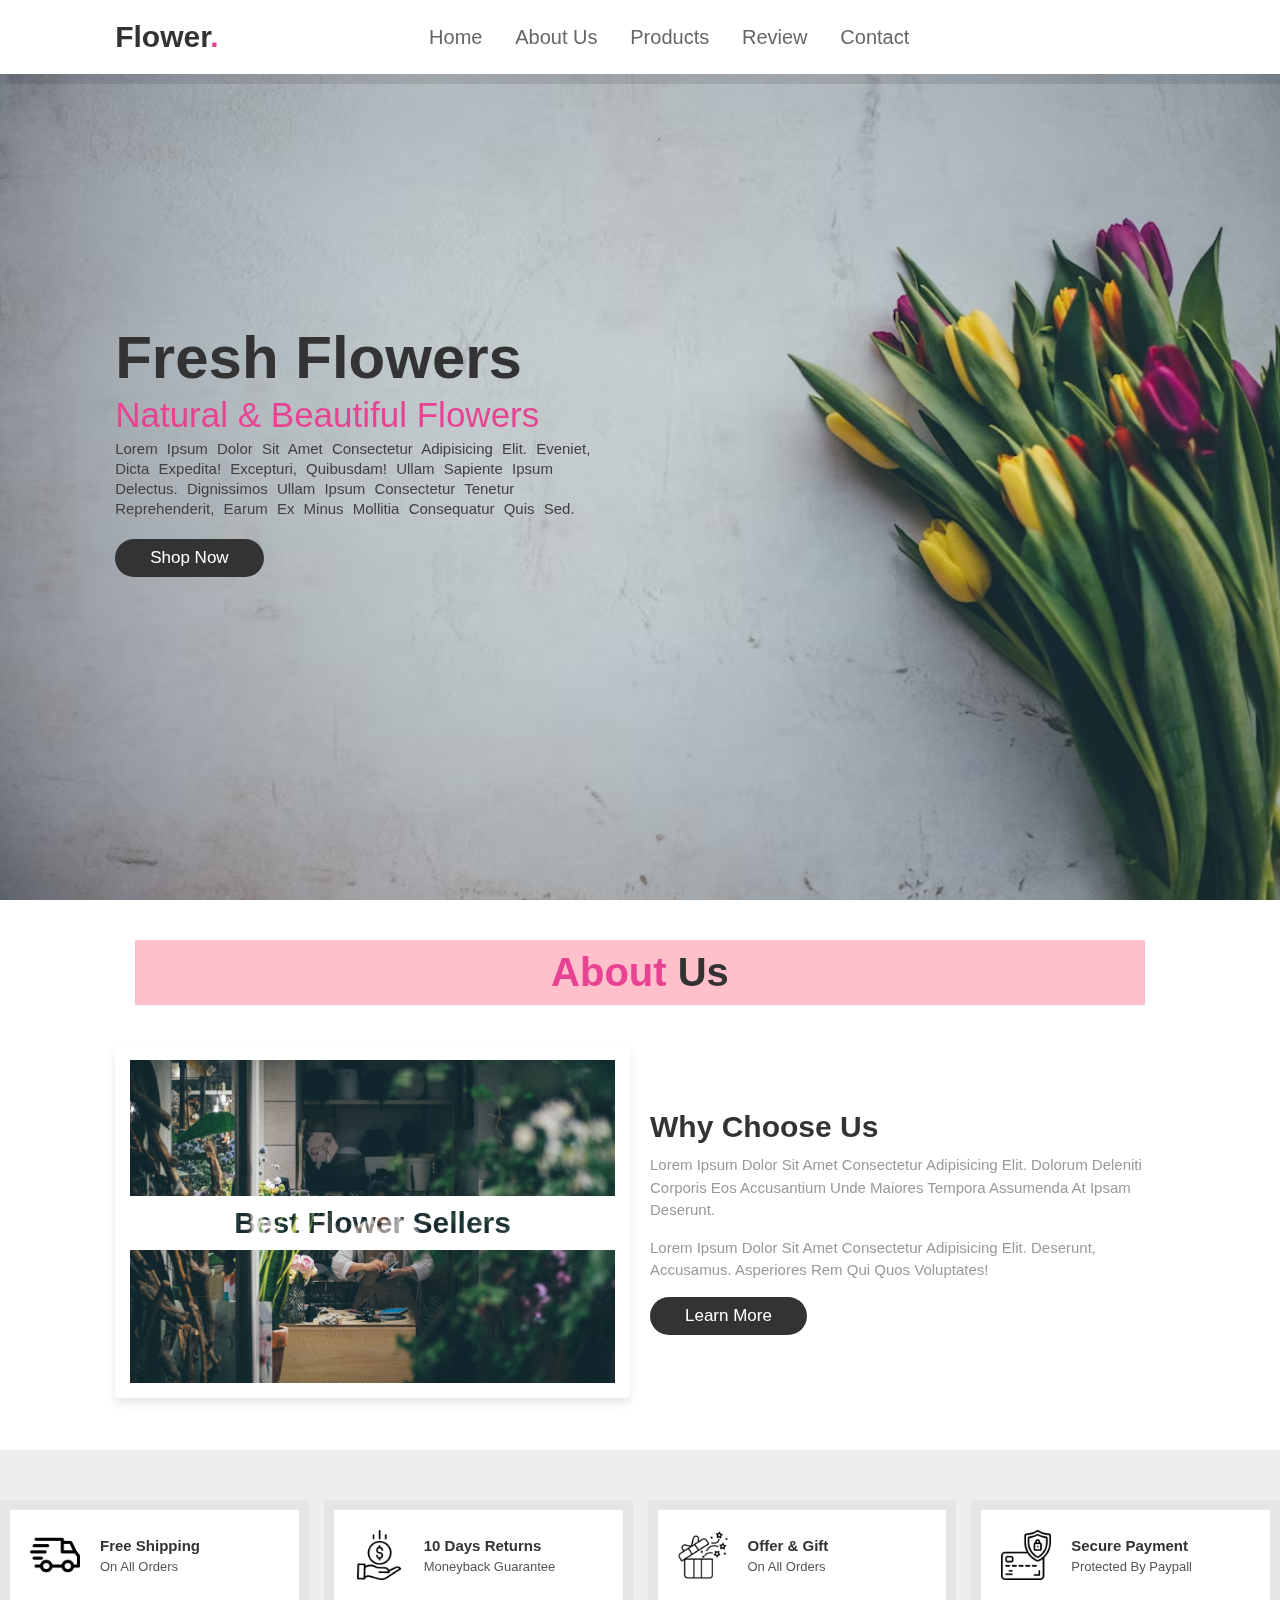
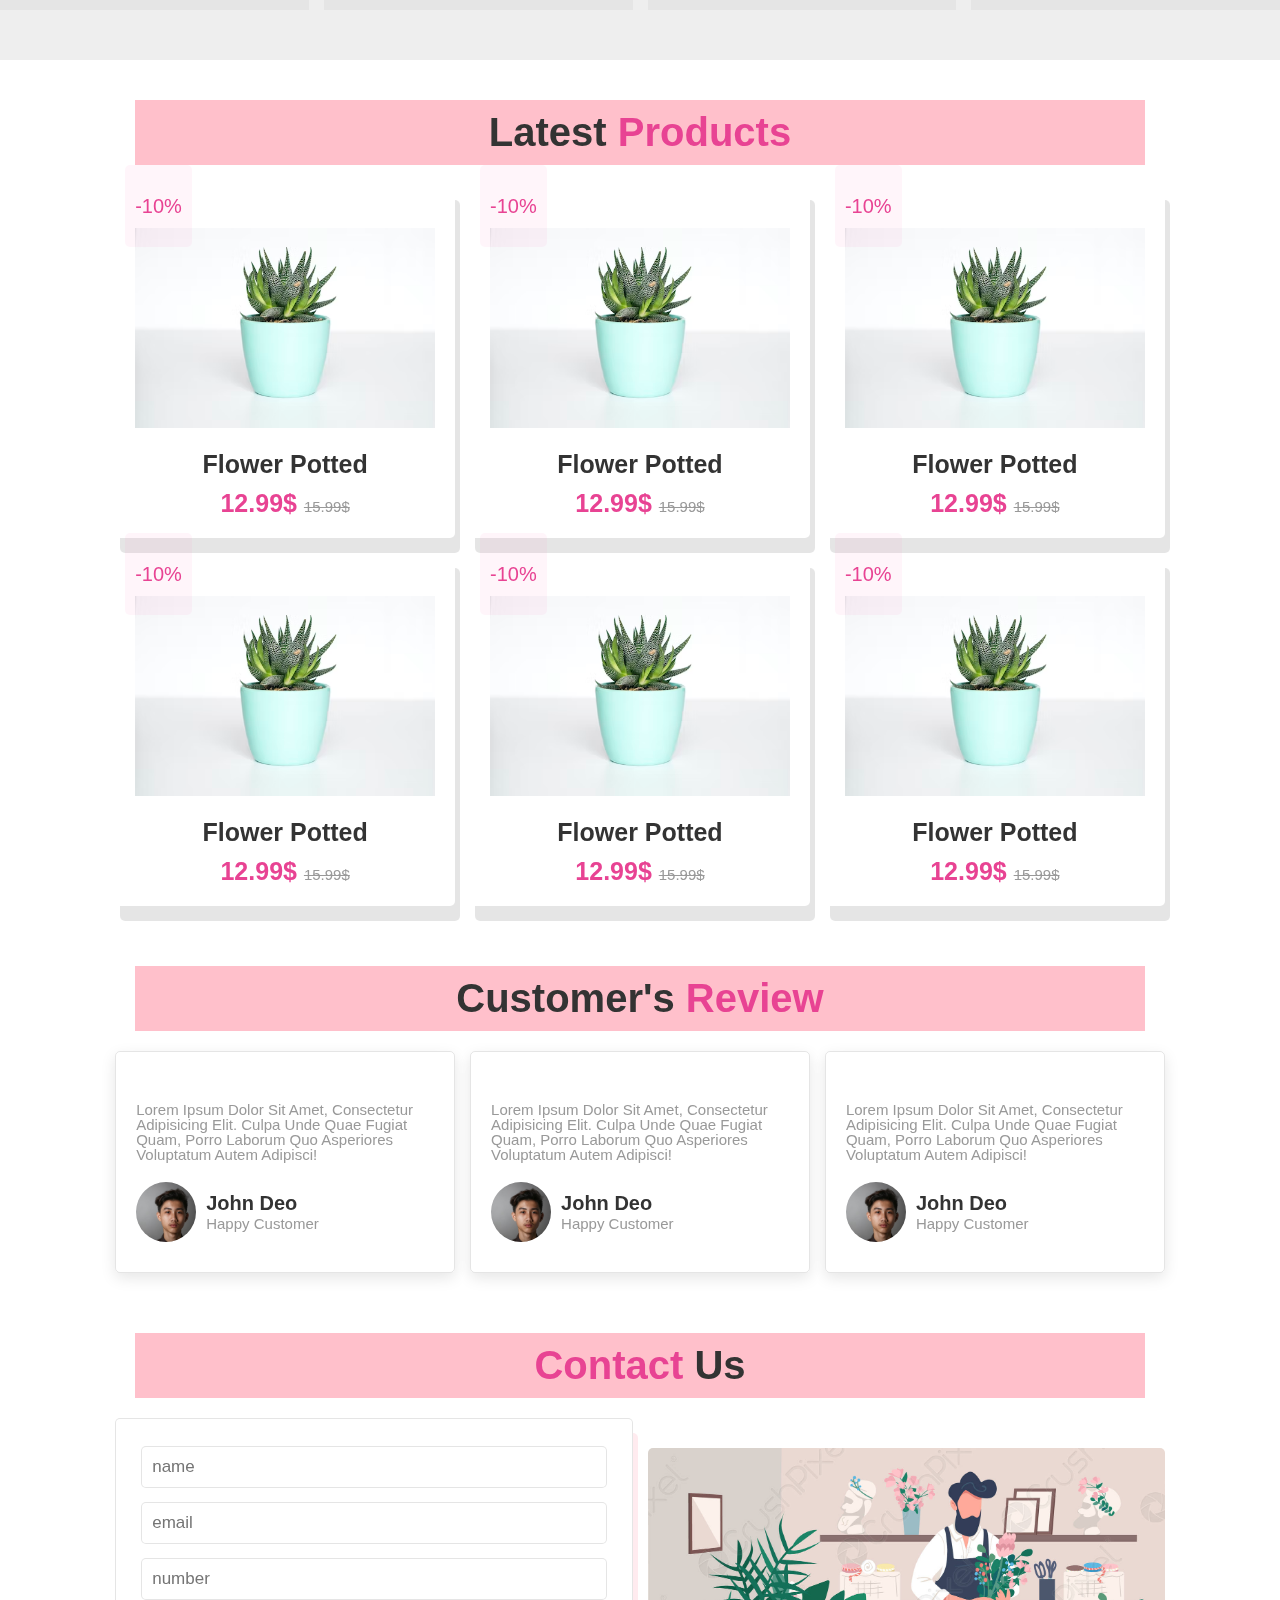
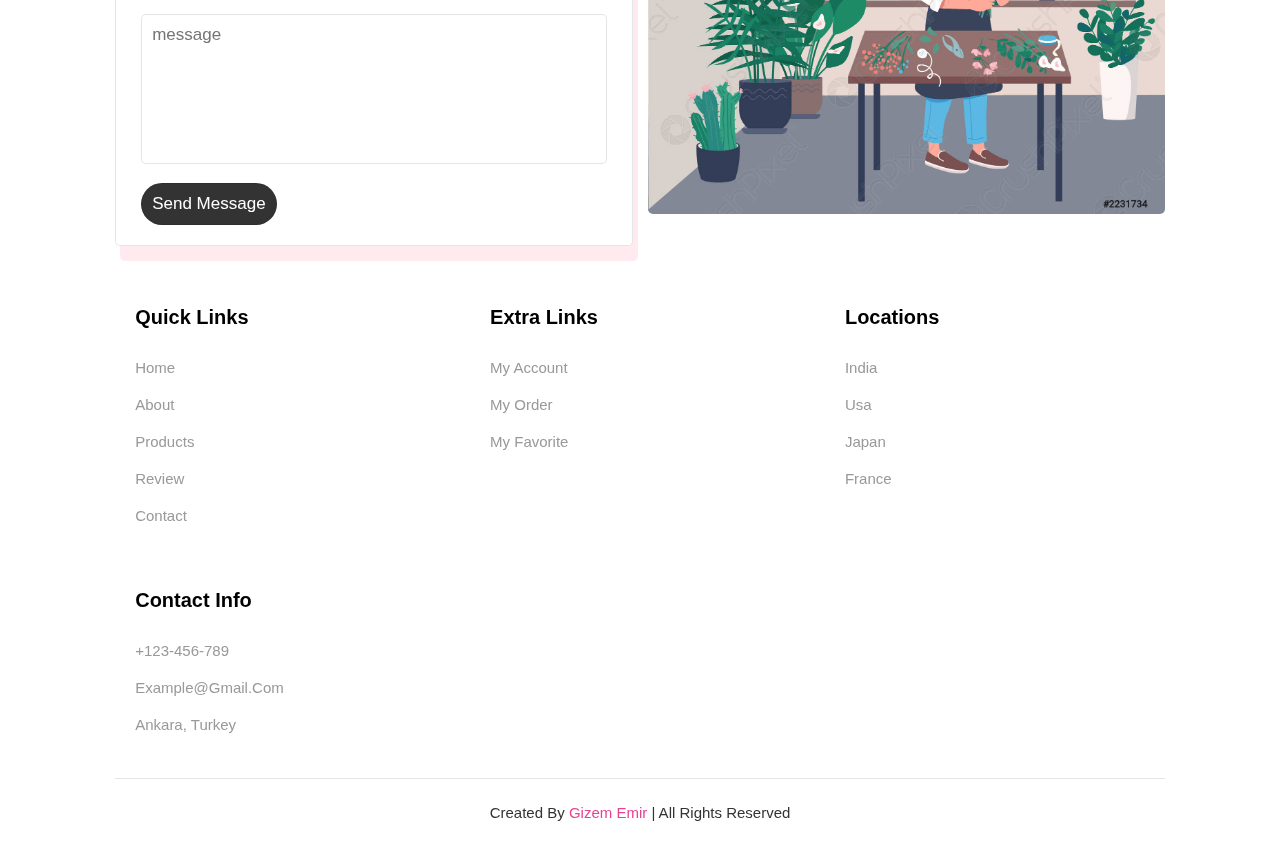
<file: index.html>
<!DOCTYPE html>
<html lang="en">
  <head>
    <meta charset="UTF-8" />
    <meta http-equiv="X-UA-Compatible" content="IE=edge" />
    <meta name="viewport" content="width=device-width, initial-scale=1.0" />
    <link rel="stylesheet" href="style.css" />
    <!-- ICONS -->
    <link
      rel="stylesheet"
      href="https://cdnjs.cloudflare.com/ajax/libs/font-awesome/6.4.0/css/all.min.css"
      integrity="sha512-iecdLmaskl7CVkqkXNQ/ZH/XLlvWZOJyj7Yy7tcenmpD1ypASozpmT/E0iPtmFIB46ZmdtAc9eNBvH0H/ZpiBw=="
      crossorigin="anonymous"
      referrerpolicy="no-referrer"
    />
    <title>Flower Shop</title>
  </head>
  <body>
    <header>
      <!-- menu barı -->
      <input type="checkbox" name="" id="toggler" />
      <label for="toggler" class="fas fa-bars"></label>
      <a href="#" class="logo">Flower<span>.</span></a>
      <nav class="navbar">
        <a href="#home">Home</a>
        <a href="#about">About Us</a>
        <a href="#products">Products</a>
        <a href="#review">Review</a>
        <a href="#contact">Contact</a>
      </nav>
      <div class="icons">
        <a href="#" class="fas fa-heart"></a>
        <a href="#" class="fas fa-shopping-cart"></a>
        <a href="#" class="fas fa-user"></a>
      </div>
    </header>
    <!-- HOME -->
    <section class="home" id="home">
      <div class="content">
        <h3>Fresh Flowers</h3>
        <span>Natural & Beautiful Flowers</span>
        <p>
          Lorem ipsum dolor sit amet consectetur adipisicing elit. Eveniet,
          dicta expedita! Excepturi, quibusdam! Ullam sapiente ipsum delectus.
          Dignissimos ullam ipsum consectetur tenetur reprehenderit, earum ex
          minus mollitia consequatur quis sed.
        </p>
        <a href="#" class="btn">shop now</a>
      </div>
    </section>
    <!-- ABOUT US -->
    <section class="about" id="about">
      <h1 class="heading"><span>About </span>Us</h1>
      <div class="row">
        <div class="resim">
          <img src="images/photo-1531058240690-006c446962d8.avif"/>
          <h3>best flower sellers</h3>
        </div>
        <div class="content">
          <h3>Why Choose Us</h3>
          <p>
            Lorem ipsum dolor sit amet consectetur adipisicing elit. Dolorum
            deleniti corporis eos accusantium unde maiores tempora assumenda at
            ipsam deserunt.
          </p>
          <p>
            Lorem ipsum dolor sit amet consectetur adipisicing elit. Deserunt,
            accusamus. Asperiores rem qui quos voluptates!
          </p>
          <a href="#" class="btn">Learn More</a>
        </div>
      </div>
    </section>
    <!-- ABOUT SECTİON'S END -->
    <section class="icons-container">
      <div class="icons">
        <img src="images/709790.png">
        <div class="info">
          <h3>free shipping</h3>
          <span>on all orders</span>
        </div>
      </div>

        <div class="icons">
          <img src="images/1611179.png">
          <div class="info">
            <h3>10 days returns</h3>
            <span>moneyback guarantee</span>
          </div>
        </div>

          <div class="icons">
            <img src="images/2883410.png">
            <div class="info">
              <h3>offer & gift</h3>
              <span>on all orders</span>
            </div>
          </div>

            <div class="icons">
              <img src="images/3262027.png">
              <div class="info">
                <h3>secure payment</h3>
                <span>protected by paypall</span>
              </div>
            </div>
      </div>
    </section>
    <!-- PRODUCTS -->
    <section class="products" id="products">
      <h1 class="heading">latest <span>products</span></h1>
      <div class="box-container">

        <div class="box">
          <span class="discount">-10%</span>
          <div class="image">
            <img src="images/photo-1485955900006-10f4d324d411.avif">
            <div class="icons">
              <a href="#" class="fas fa-heart"></a>
              <a href="#" class="cart-btn">add to cart</a>
              <a href="#" class="fas fa-share"></a>
            </div>
          </div>
          <div class="content">
            <h3>flower potted</h3>
            <div class="price">12.99$ <span>15.99$</span></div>
          </div>
        </div>

        <div class="box">
          <span class="discount">-10%</span>
          <div class="image">
            <img src="images/photo-1485955900006-10f4d324d411.avif">
            <div class="icons">
              <a href="#" class="fas fa-heart"></a>
              <a href="#" class="cart-btn">add to cart</a>
              <a href="#" class="fas fa-share"></a>
            </div>
          </div>
          <div class="content">
            <h3>flower potted</h3>
            <div class="price">12.99$ <span>15.99$</span></div>
          </div>
        </div>

        <div class="box">
          <span class="discount">-10%</span>
          <div class="image">
            <img src="images/photo-1485955900006-10f4d324d411.avif">
            <div class="icons">
              <a href="#" class="fas fa-heart"></a>
              <a href="#" class="cart-btn">add to cart</a>
              <a href="#" class="fas fa-share"></a>
            </div>
          </div>
          <div class="content">
            <h3>flower potted</h3>
            <div class="price">12.99$ <span>15.99$</span></div>
          </div>
        </div>

        <div class="box">
          <span class="discount">-10%</span>
          <div class="image">
            <img src="images/photo-1485955900006-10f4d324d411.avif">
            <div class="icons">
              <a href="#" class="fas fa-heart"></a>
              <a href="#" class="cart-btn">add to cart</a>
              <a href="#" class="fas fa-share"></a>
            </div>
          </div>
          <div class="content">
            <h3>flower potted</h3>
            <div class="price">12.99$ <span>15.99$</span></div>
          </div>
        </div>

        <div class="box">
          <span class="discount">-10%</span>
          <div class="image">
            <img src="images/photo-1485955900006-10f4d324d411.avif">
            <div class="icons">
              <a href="#" class="fas fa-heart"></a>
              <a href="#" class="cart-btn">add to cart</a>
              <a href="#" class="fas fa-share"></a>
            </div>
          </div>
          <div class="content">
            <h3>flower potted</h3>
            <div class="price">12.99$ <span>15.99$</span></div>
          </div>
        </div>

        <div class="box">
          <span class="discount">-10%</span>
          <div class="image">
            <img src="images/photo-1485955900006-10f4d324d411.avif">
            <div class="icons">
              <a href="#" class="fas fa-heart"></a>
              <a href="#" class="cart-btn">add to cart</a>
              <a href="#" class="fas fa-share"></a>
            </div>
          </div>
          <div class="content">
            <h3>flower potted</h3>
            <div class="price">12.99$ <span>15.99$</span></div>
          </div>
        </div>
      </div>
    </section>
    <!-- REVİEW -->
    <section class="review" id="review">
      <h1 class="heading">customer's <span>review</span></h1>
      <div class="box-container">
        <div class="box">
          <div class="stars">
            <i class="fas fa-star"></i>
            <i class="fas fa-star"></i>
            <i class="fas fa-star"></i>
            <i class="fas fa-star"></i>
            <i class="fas fa-star"></i>
          </div>
          <p>Lorem ipsum dolor sit amet, consectetur adipisicing elit. Culpa unde quae fugiat quam, porro laborum quo asperiores voluptatum autem adipisci!</p>
          <div class="user">
            <img src="images/photo-1542909168-82c3e7fdca5c (1).avif">
            <div class="user-info">
              <h3>John Deo</h3>
              <span>Happy Customer</span>
            </div>
          </div>
          <span class="fas fa-quote-right"></span>
        </div>

        <div class="box">
          <div class="stars">
            <i class="fas fa-star"></i>
            <i class="fas fa-star"></i>
            <i class="fas fa-star"></i>
            <i class="fas fa-star"></i>
            <i class="fas fa-star"></i>
          </div>
          <p>Lorem ipsum dolor sit amet, consectetur adipisicing elit. Culpa unde quae fugiat quam, porro laborum quo asperiores voluptatum autem adipisci!</p>
          <div class="user">
            <img src="images/photo-1542909168-82c3e7fdca5c (1).avif" class="info-img">
            <div class="user-info">
              <h3>John Deo</h3>
              <span>Happy Customer</span>
            </div>
          </div>
          <span class="fas fa-quote-right"></span>
        </div>

        <div class="box">
          <div class="stars">
            <i class="fas fa-star"></i>
            <i class="fas fa-star"></i>
            <i class="fas fa-star"></i>
            <i class="fas fa-star"></i>
            <i class="fas fa-star"></i>
          </div>
          <p>Lorem ipsum dolor sit amet, consectetur adipisicing elit. Culpa unde quae fugiat quam, porro laborum quo asperiores voluptatum autem adipisci!</p>
          <div class="user">
            <img src="images/photo-1542909168-82c3e7fdca5c (1).avif" class="info-img">
            <div class="user-info">
              <h3>John Deo</h3>
              <span>Happy Customer</span>
            </div>
          </div>
          <span class=" fas fa-quote-right"></span>
        </div>
      </div>
    </section>
    <!-- CONTACT -->
    <section class="contact" id="contact">
      <h1 class="heading"><span>contact </span>us</h1>
      <div class="row">
        <form action="">
          <input type="text" placeholder="name" class="box">
          <input type="email" placeholder="email" class="box">
          <input type="number" placeholder="number" class="box">
          <textarea class="box" placeholder="message" cols="30" rows="10"></textarea>
          <input type="submit" value="send message" class="btn">
        </form>
        <div class="image">
          <img src="images/inside-flower-shop-flat-color-2231734.jpg">
        </div>
      </div>
    </section>
    <!-- FOOTER -->
    <section class="footer">
      <div class="box-container">
        <div class="box">
          <h3>quick links</h3>
          <ul>
            <li><a href="#">home</a></li>
            <li><a href="#">about</a></li>
            <li><a href="#">products</a></li>
            <li><a href="#">review</a></li>
            <li><a href="#">contact</a></li>
          </ul>
        </div>

        <div class="box">
          <h3>extra links</h3>
          <ul>
            <li><a href="#">my account</a></li>
            <li><a href="#">my order</a></li>
            <li><a href="#">my favorite</a></li>
          </ul>
        </div>

        <div class="box">
          <h3>locations</h3>
          <ul>
            <li><a href="#">india</a></li>
            <li><a href="#">usa</a></li>
            <li><a href="#">japan</a></li>
            <li><a href="#">france</a></li>
          </ul>
        </div>

        <div class="box">
          <h3>contact info</h3>
          <ul>
            <li><a>+123-456-789</a></li>
            <li><a>example@gmail.com</a></li>
            <li><a>ankara, turkey</a></li>
          </ul>
        </div>
      </div>
      <div class="credit">created by <span>gizem emir</span> | all rights reserved</div>
    </section>
  </body>
</html>
</file>
<file: style.css>
:root{
    --pink:#e84393;
}
*{
    margin:0;
    padding:0;
    font-family:Verdana, Geneva, Tahoma, sans-serif;
    box-sizing:border-box;
    outline:none;
    border:none;
    text-transform:capitalize;
    text-decoration: none;
    transition: .2s linear;
}
html{
    font-size:62.5%;
    scroll-behavior: smooth;
    scroll-padding-top: 6rem;
    overflow-x: hidden;
}
section{
    padding:2rem 9%;
}
.btn{
    display:inline-block;
    margin-top: 1rem;
    border-radius: 5rem;
    background-color: #333;
    color:#fff;
    padding: .9rem 3.5rem;
    cursor:pointer;
    font-size: 1.7rem;
}
.btn:hover{
    background-color: var(--pink);
}
.heading{
    text-align: center;
    font-size:4rem;
    color:#333;
    padding:1rem;
    margin:2rem;
    background: pink;
}
.heading span{
    color:var(--pink);
}
header{
    top:0; left:0; right:0;
    background-color: #fff;
    padding:2rem 9%; 
    display: flex;
    justify-content: space-between;
    z-index: 1000;
    box-shadow: 0.5rem 1rem rgba(0,0,0,0.1);
    align-items: center;
    position: fixed;
}
header .logo{
    font-size: 3rem;
    color:#333;
    font-weight: bolder;
}
header .logo span{
    color:var(--pink);
}
header .navbar a{
    font-size: 2rem;
    padding:0rem 1.5rem;
    color:#666;
}
header .navbar a:hover{
    color:var(--pink);
}
header .icons a{
    font-size: 3rem;
    color:#333;
    margin-left:1.5rem;
}
header .icons a:hover{
    color:var(--pink);
}
header #toggler{
    display:none;
}
header .fa-bars{
    font-size:3rem;
    color:#333;
    border-radius:0.5rem;
    padding:0.5rem 1.5rem;
    cursor:pointer;
    border:.1rem solid rgba(0,0,0,0.3);
    display:none;    
}
/* HOME */
.home{
    display:flex;
    align-items: center;
    min-height:100vh;
    background: url(images/photo-1516534179168-865f98b909ea.avif);
    background-size:cover;
    background-position: center;
}
.home .content{
    max-width: 50rem;
}
.home .content h3{
    font-size: 6rem;
    color:#333;
    margin-bottom: 1.5rem;
}
.home .content span{
    font-size: 3.5rem;
    color:var(--pink);
    padding:1rem 0;
    line-height: 1.5rem;
    margin-bottom: 1.3rem;
}
.home .content p{
    font-size: 1.5rem;
    color:#423f3f;
    padding:1rem 0;
    line-height: 2rem;
    word-spacing: 0.5rem;
}
/* ABOUT */
.about .row{
    display:flex;
    /* justify-content: space-between; */
    align-items: center;
    flex-wrap: wrap;
    gap:2rem;
    padding:2rem 0;
    padding-bottom: 3rem;
}
.about .row .resim{
    flex:1 1 40rem;
    position: relative;
}
.about .row .resim img{
    width:100%;
    height: 100%;
    object-fit: cover;
    border: 1.5rem solid #fff;
    border-radius:.5rem ;
    box-shadow:0 .5rem 1rem rgba(0,0,0,0.1);
}
.about .row .resim h3{
    position: absolute;
    top:50%; transform:translateY(-50%); 
    font-size:3rem;
    background: #fff;
    width: 100%;
    padding:1rem 2rem;
    text-align: center;
    mix-blend-mode: screen;/*içi boş yazı*/
}
.about .row .content{
    flex:1 1 40rem;
}
.about .row .content h3{
    font-size: 3rem;
    color:#333;
}
.about .row .content p{
    font-size: 1.5rem;
    color:#999;
    padding:.5rem 0;
    padding-top: 1rem;
    line-height: 1.5;
}
/* ABOUT'S END */
.icons-container{
    display:flex;
    flex-wrap: wrap;
    /* justify-content: space-between; */
    background-color:#eee;
    gap: 1.5rem;
    padding: 5rem 0;
}
.icons-container .icons{
    background-color: #fff;
    border: 1rem solid rgba(0,0,0,0.1);
    padding:2rem;
    display:flex;
    /* justify-content: space-between; */
    align-items: center;
    flex:1 1 25rem; /*justify-content yerine*/
}
.icons-container .icons img{
    height:5rem;
    margin-right: 2rem;
}
.icons-container .icons h3{
    color:#333;
    padding-bottom: .5rem;
    font-size: 1.5rem;
}
.icons-container .icons span{
    color:#555;
    font-size: 1.3rem;
}
/* PRODUCTS */
.products .box-container{
    display:flex;
    flex-wrap: wrap;
    gap:1.5rem;
}
.products .box-container .box{
    flex:1 1 30rem;
    box-shadow: 0.5rem 1.5rem rgba(0,0,0,0.1);
    border-radius:.5rem;
    position:relative;
}
.products .box-container .box .discount{
    position: inherit;
    top:1rem; left:1rem;
    padding:3rem 1rem;
    font-size: 2rem;
    color:var(--pink);
    background: rgba(255, 51, 153, .05);
    z-index:1;
    border-radius: .5rem;
}
.products .box-container .box .image{
    position: relative;
    text-align: center;
    padding-top:2rem;
    overflow: hidden;
}
.products .box-container .box .image img{
    height:20rem;
}
.products .box-container .box:hover .image img{
    transform: scale(1.1);
}
.products .box-container .box .image .icons{
    position: absolute;
    bottom: -7rem; left: 0; right: 0;
    display:flex;
}
.products .box-container .box:hover .image .icons{
    bottom:0;
}
.products .box-container .box .image .icons a{
    height:5rem;
    line-height:5rem;
    font-size:2rem;
    width:50%;
    background-color: var(--pink);
    color:#fff;
}
.products .box-container .box .image .icons a:hover{
    background-color: #333;
}
.products .box-container .box .image .icons .cart-btn{
    border-left: .1rem solid #fff7;
    border-right:.1rem solid #fff7;
    width:100%;
}
.products .box-container .box .content{
    padding:2rem;
    text-align: center;
}
.products .box-container .box .content h3{
    font-size: 2.5rem;
    color:#333;
}
.products .box-container .box .content .price{
    font-size: 2.5rem;
    color:var(--pink);
    font-weight: bolder;
    padding-top: 1rem;
}
.products .box-container .box .content .price span{
    font-size: 1.5rem;
    color:#999;
    font-weight: lighter;
    text-decoration: line-through;
}
/* REVİEW */
.review .box-container{
    display:flex;
    flex-wrap: wrap;
    gap:1.5rem;
}
.review .box-container .box{
    flex:1 1 30rem;
    box-shadow: 0 .5rem 1.5rem rgba(0,0,0,0.1);
    border-radius: .5rem;
    padding:3rem 2rem;
    position: relative;
    border:.1rem solid rgba(0,0,0,0.1);
}
.review .box-container .box .fa-quote-right{
    position:absolute;
    bottom:3rem; right:3rem;
    font-size:6rem;
    color:#eee;
}
.review .box-container .box .stars i{
    color:var(--pink);
    font-size: 2rem;
}
.review .box-container .box p{
    color:#999;
    font-size:1.5rem;
    line-height: 1.5rem;
    padding-top: 2rem;
}
.review .box-container .box .user{
    display:flex;
    align-items: center;
    padding-top: 2rem;
}
.review .box-container .box .user img{
    width:6rem;
    height:6rem;
    border-radius: 50%;
    object-fit: cover;
    margin-right: 1rem;
}
.review .box-container .box .user h3{
    font-size: 2rem;
    color:#333;
}
.review .box-container .box .user span{
    font-size: 1.5rem;
    color:#999;
}
/* CONTACT */
.contact .row{
    display:flex;
    align-items: center;
    flex-wrap: wrap-reverse;/*resimle box yer değiştirdi*/
    gap:1.5rem;
    align-items: center;
}
.contact .row form{
    flex:1 1 40rem;
    padding:2rem 2.5rem;
    box-shadow: 0.5rem 1.5rem rgba(255, 192, 203, 0.311);
    border: .1rem solid rgba(0,0,0,0.1);
    background: #fff;
    border-radius: .5rem;
}
.contact .row form input{
    border: .1rem solid rgba(0,0,0,0.1);
    padding: 1rem;
}
.contact .row form .box{
    padding: 1rem;
    font-size: 1.7rem;
    color:#333;
    text-transform: none;
    border:.1rem solid rgba(0,0,0,0.1);
    border-radius: .5rem;
    margin: .7rem 0;
    width:100%;
}
.contact .row form .box:focus{
    border-color: var(--pink);
}
.contact .row form textarea{
    height: 15rem;
    resize:none;
}
.contact .row .image{
    flex:1 1 40rem;
}
.contact .row .image img{
    width:100%;
    border-radius: .5rem;
}
/* CONTACT */
.footer .box-container{
    display:flex;
    gap:1.5rem;
    flex-wrap: wrap;
    align-items: top;
}
.footer .box-container .box{
    padding:2rem;
    flex:1 1 30rem;
}
.footer .box-container .box h3{
    font-size: 2rem;
    margin-bottom: 2rem;
}
.footer .box-container .box li{
    list-style: none;
    padding: 1rem 0rem;
}
.footer .box-container .box a{
    text-decoration: none;
    color:#999;
    font-size:1.5rem;
}
.footer .box-container .box a:hover{
    color:var(--pink);
}
.footer .credit{
    text-align: center;
    padding:1.5rem;
    margin-top: 1.5rem;
    padding-top: 2.5rem;
    font-size: 1.5rem;
    color:#333;
    border-top: .1rem solid rgba(0,0,0,0.1);
}
.footer .credit span{
    color:var(--pink);
}





































@media (max-width:991px){
    html{
        font-size:55%;
    }
    header{
        padding:2rem;
    }
    section{
        padding:2rem;
    }
    .home{
        background-position: left;
    }
}

@media (max-width:768px){
    header .fa-bars{
        display:block;
    }
    header .navbar{
        position:absolute;
        top:100%; left:0; right:0;
        background: #eee;
        border-top: .1rem solid rgba(0,0,0,0.1);
        clip-path:polygon(0 0, 100% 0,100% 0,0 0);
    }
    header #toggler:checked ~ .navbar{
        clip-path:polygon(0 0, 100% 0, 100% 100%, 0% 100%);
    }
    header .navbar a{
        margin:1.5rem;
        padding:1.5rem;
        background: #fff;
        border:.1rem solid rgba(0,0,0,0.1);
        display:block;
    }
    .home .content h3{
        font-size:5rem;
    }
    .home .content span{
        font-size:2.5rem;
    }
    .icons-container .icons h3{    
        font-size: 2rem;
    }
    .icons-container .icons span{
        font-size: 1.7rem;
    } 
}

@media (max-width:450px){
    html{
        font-size:50%;
    }
    .heading{
        font-size: 3rem;
    }
}
</file>
